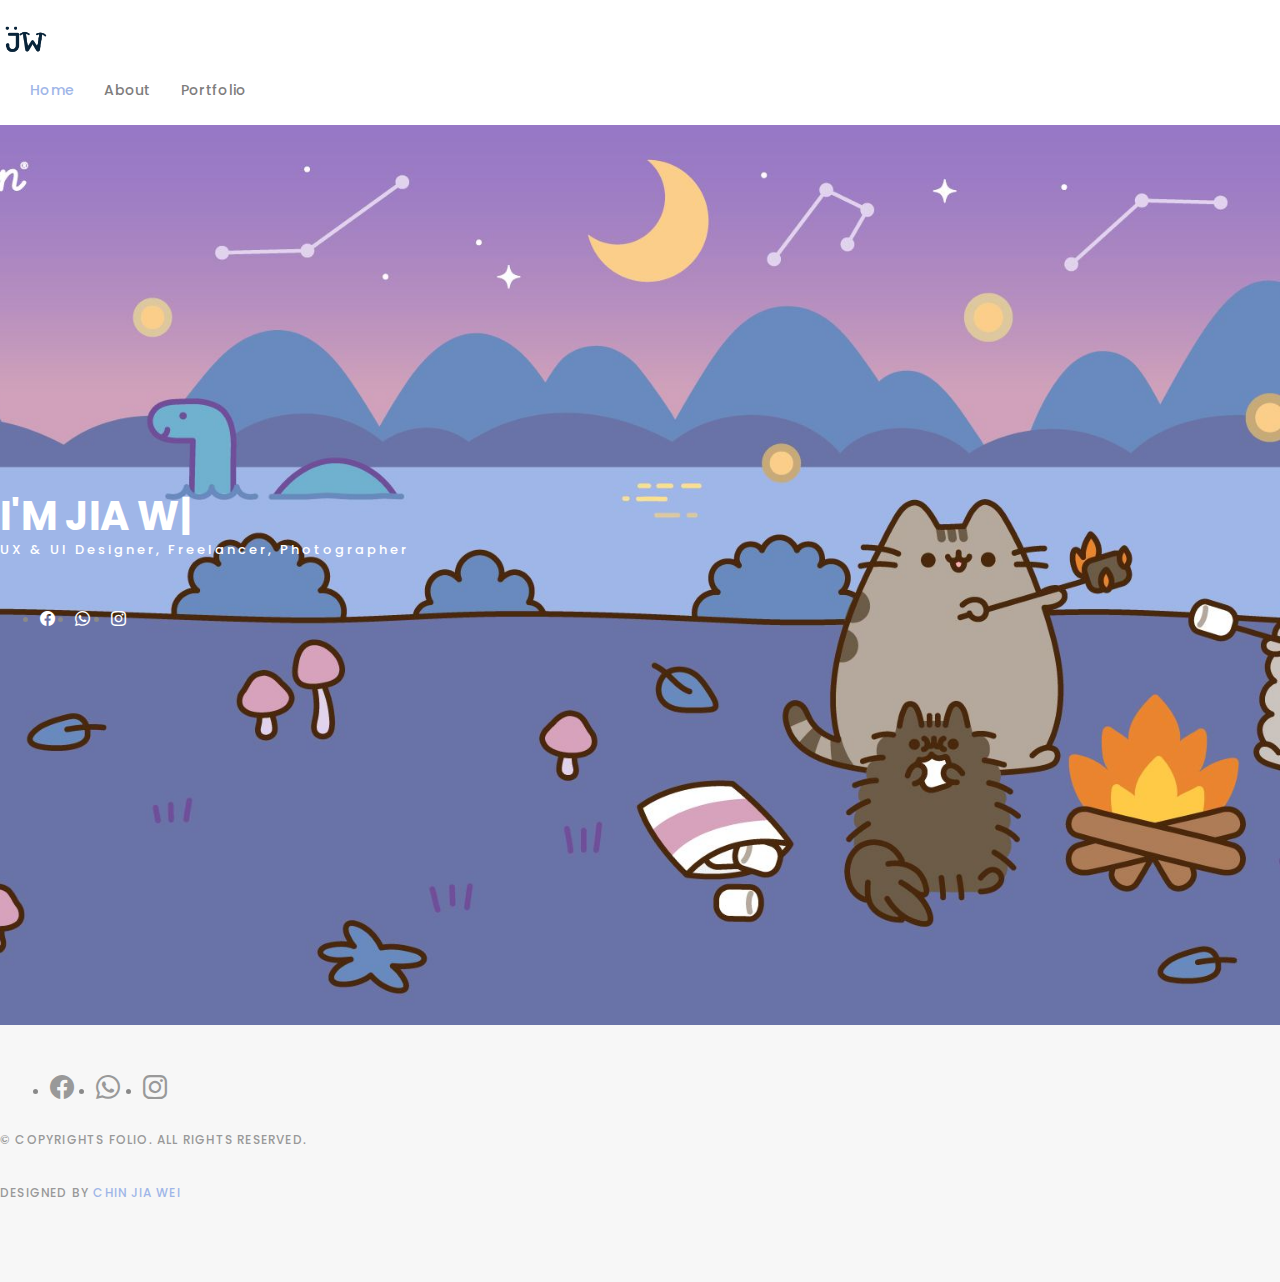
<file: Folio/index.html>
<!DOCTYPE html>
<html lang="en">

<head>
  <meta charset="utf-8">
  <meta content="width=device-width, initial-scale=1.0" name="viewport">

  <title>web_app_exercise2_mywebsite</title>
  <meta content="" name="description">
  <meta content="" name="keywords">

  <!-- Favicons -->
  <link href="assets/img/mylogo.png" rel="icon">

  <!-- Google Fonts -->
  <link href="https://fonts.googleapis.com/css?family=Poppins:300,300i,400,400i,500,500i,600,600i,700,700i|Playfair+Display:400,400i,500,500i,600,600i,700,700i,900,900i" rel="stylesheet">

  <!-- Vendor CSS Files -->
  <link href="https://cdn.jsdelivr.net/npm/bootstrap@5.1.3/dist/css/bootstrap.min.css" rel="stylesheet" integrity="sha384-1BmE4kWBq78iYhFldvKuhfTAU6auU8tT94WrHftjDbrCEXSU1oBoqyl2QvZ6jIW3" crossorigin="anonymous">
  <link href="assets/vendor/bootstrap-icons/bootstrap-icons.css" rel="stylesheet">
  <link href="assets/vendor/boxicons/css/boxicons.min.css" rel="stylesheet">
  <link href="assets/vendor/glightbox/css/glightbox.min.css" rel="stylesheet">
  <link href="assets/vendor/swiper/swiper-bundle.min.css" rel="stylesheet">

  <!--** Template Main CSS File -->
  <link href="assets/css/style.css" rel="stylesheet">

</head>

<body>

  <!-- **======= Header ======= -->
  <header id="header" class="fixed-top ">
    <div class="container d-flex align-items-center justify-content-between">

      <a href="index.html" class="logo"><img src="assets/img/mylogo.png" alt="" class="img-fluid"></a>
      <!-- Uncomment below if you prefer to use an text logo -->
      <!-- <h1 class="logo"><a href="index.html">Folio</a></h1> -->

      <nav id="navbar" class="navbar">
        <ul>
          <li><a class="nav-link scrollto active" href="index.html">Home</a></li>
          <li><a class="nav-link scrollto" href="about.html">About</a></li>
          <li><a class="nav-link  scrollto" href="portfolio.html">Portfolio</a></li>
        </ul>
        <i class="bi bi-list mobile-nav-toggle"></i>
      </nav><!-- .navbar -->

    </div>
  </header><!-- End Header -->

  <!-- ======= Hero Section ======= -->
  <div id="hero" class="home">

    <div class="container">
      <div class="hero-content">
        <div class="hero-background">
          <h1>I'm <span class="typed" data-typed-items="Jia Wei, UX & UI Designer, Freelancer, Photographer"></span></h1>
          <p>UX & UI Designer, Freelancer, Photographer</p>
        </div>

        <ul class="list-unstyled list-social">
          <li><a href="https://www.facebook.com/jiawei.chin.39"><i class="bi bi-facebook"></i></a></li>
          <li><a href="https://wa.link/0vpwk9"><i class="bi bi-whatsapp"></i></a></li>
          <li><a href="https://www.instagram.com/jiaweiiiii_0321/"><i class="bi bi-instagram"></i></a></li>
        </ul>
      </div>
    </div>
  </div><!-- End Hero -->

  <!-- ======= Footer ======= -->
  <div id="footer" class="text-center">
    <div class="container">
      <div class="socials-media text-center">

        <ul class="list-unstyled">
          <li><a href="https://www.facebook.com/jiawei.chin.39"><i class="bi bi-facebook"></i></a></li>
          <li><a href="https://wa.link/0vpwk9"><i class="bi bi-whatsapp"></i></a></li>
          <li><a href="https://www.instagram.com/jiaweiiiii_0321/"><i class="bi bi-instagram"></i></a></li>
        </ul>

      </div>

      <p>&copy; Copyrights Folio. All rights reserved.</p>

      <div class="credits">
        <p> Designed by <span style="color:#9fb6e8">Chin Jia Wei</span></p>
      </div>

    </div>
  </div><!-- End Footer -->

  <a href="#" class="back-to-top d-flex align-items-center justify-content-center"><i class="bi bi-arrow-up-short"></i></a>

  <!-- Vendor JS Files -->
  <script src="assets/vendor/bootstrap/js/bootstrap.bundle.min.js"></script>
  <script src="assets/vendor/glightbox/js/glightbox.min.js"></script>
  <script src="assets/vendor/isotope-layout/isotope.pkgd.min.js"></script>
  <script src="assets/vendor/swiper/swiper-bundle.min.js"></script>
  <script src="assets/vendor/typed.js/typed.min.js"></script>
  <script src="assets/vendor/php-email-form/validate.js"></script>

  <!-- Template Main JS File -->
  <script src="assets/js/main.js"></script>

</body>

</html>
</file>
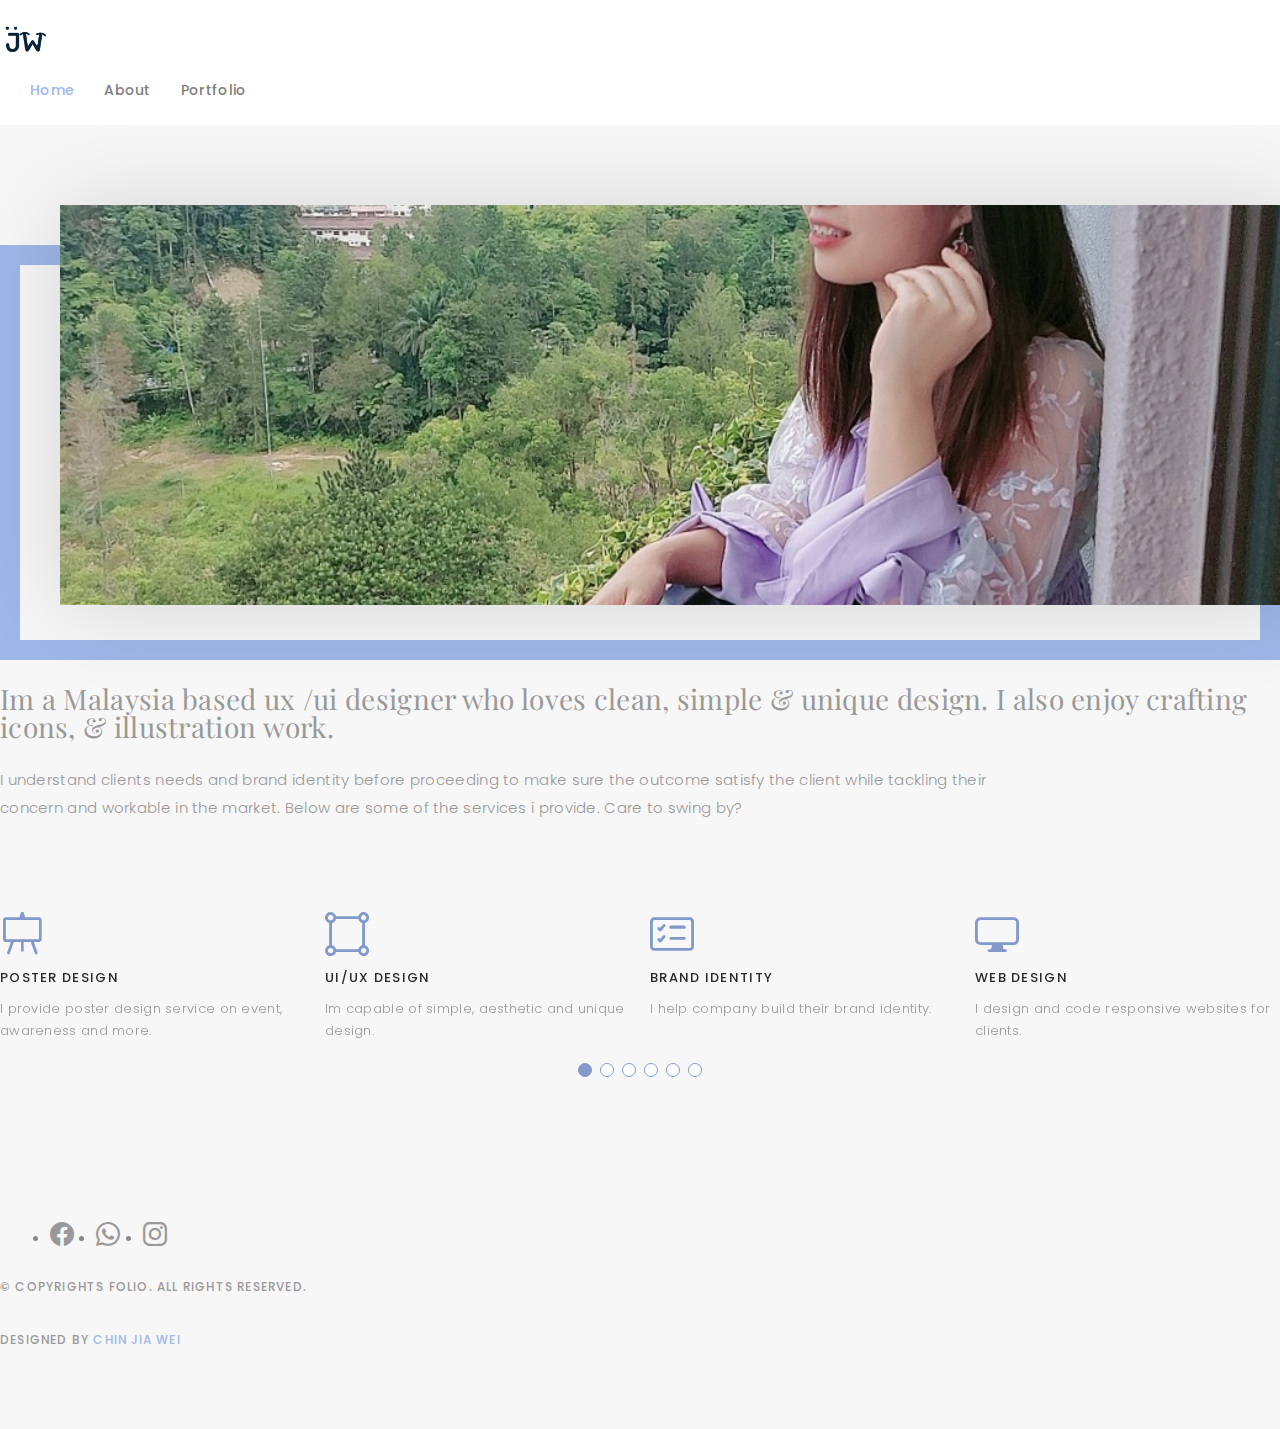
<file: Folio/about.html>
<!DOCTYPE html>
<html lang="en">

<head>
  <meta charset="utf-8">
  <meta content="width=device-width, initial-scale=1.0" name="viewport">

  <title>web_app_exercise2_mywebsite</title>
  <meta content="" name="description">
  <meta content="" name="keywords">

  <!-- Favicons -->
  <link href="assets/img/mylogo.png" rel="icon">

  <!-- Google Fonts -->
  <link href="https://fonts.googleapis.com/css?family=Poppins:300,300i,400,400i,500,500i,600,600i,700,700i|Playfair+Display:400,400i,500,500i,600,600i,700,700i,900,900i" rel="stylesheet">

  <!-- Vendor CSS Files -->
  <link href="https://cdn.jsdelivr.net/npm/bootstrap@5.1.3/dist/css/bootstrap.min.css" rel="stylesheet" integrity="sha384-1BmE4kWBq78iYhFldvKuhfTAU6auU8tT94WrHftjDbrCEXSU1oBoqyl2QvZ6jIW3" crossorigin="anonymous">
  <link href="assets/vendor/bootstrap-icons/bootstrap-icons.css" rel="stylesheet">
  <link href="assets/vendor/boxicons/css/boxicons.min.css" rel="stylesheet">
  <link href="assets/vendor/glightbox/css/glightbox.min.css" rel="stylesheet">
  <link href="assets/vendor/swiper/swiper-bundle.min.css" rel="stylesheet">

  <!--** Template Main CSS File -->
  <link href="assets/css/style.css" rel="stylesheet">

</head>

<body>

  <!-- **======= Header ======= -->
  <header id="header" class="fixed-top ">
    <div class="container d-flex align-items-center justify-content-between">

      <a href="index.html" class="logo"><img src="assets/img/mylogo.png" alt="" class="img-fluid"></a>
      <!-- Uncomment below if you prefer to use an text logo -->
      <!-- <h1 class="logo"><a href="index.html">Folio</a></h1> -->

      <nav id="navbar" class="navbar">
        <ul>
          <li><a class="nav-link scrollto active" href="index.html">Home</a></li>
          <li><a class="nav-link scrollto" href="about.html">About</a></li>
          <li><a class="nav-link  scrollto" href="portfolio.html">Portfolio</a></li>
        </ul>
        <i class="bi bi-list mobile-nav-toggle"></i>
      </nav><!-- .navbar -->

    </div>
  </header><!-- End Header -->

  <main id="main">

    <!-- ======= About Section ======= -->
    <div id="about" class="paddsection">
      <div class="container">
        <div class="row justify-content-between">

          <div class="col-lg-4 ">
            <div class="div-img-bg">
              <div class="about-img">
                <img src="assets/img/aboutme.jpg" class="img-responsive" alt="me">
              </div>
            </div>
          </div>

          <div class="col-lg-7">
            <div class="about-descr">

              <p class="p-heading">Im a Malaysia based ux /ui designer who loves clean, simple & unique design. I also enjoy crafting icons, & illustration work. </p>
              <p class="separator">I understand clients needs and brand identity before proceeding to make sure the outcome satisfy the client while tackling their concern and workable in the market. Below are some of the services i provide. Care to swing by?</p>

            </div>

          </div>
        </div>
      </div>
    </div><!-- End About Section -->
    
    <!-- ======= Services Section ======= -->
    <div id="services">
        <div class="container">
  
          <div class="services-slider swiper" data-aos="fade-up" data-aos-delay="100">
            <div class="swiper-wrapper">
  
              <div class="swiper-slide">
                <div class="services-block">
                  <i class="bi bi-easel"></i>
                  <span>POSTER DESIGN</span>
                  <p class="separator">I provide poster design service on event, awareness and more.</p>
                </div>
              </div><!-- End testimonial item -->
  
              <div class="swiper-slide">
                <div class="services-block">
                  <i class="bi-bounding-box-circles"></i>
                  <span>UI/UX DESIGN</span>
                  <p class="separator">Im capable of simple, aesthetic and unique design.</p>
                </div>
              </div><!-- End testimonial item -->
  
              <div class="swiper-slide">
                <div class="services-block">
                  <i class="bi bi-card-checklist"></i>
                  <span>BRAND IDENTITY</span>
                  <p class="separator">I help company build their brand identity.</p>
                </div>
              </div><!-- End testimonial item -->
  
              <div class="swiper-slide">
                <div class="services-block">
                  <i class="bi-display"></i>
                  <span>WEB DESIGN</span>
                  <p class="separator">I design and code responsive websites for clients. </p>
                </div>
              </div><!-- End testimonial item -->
  
              <div class="swiper-slide">
                <div class="services-block">
                  <i class="bi-grid"></i>
                  <span>MOBILE APPS</span>
                  <p class="separator">I provide app design with functions that help company solve their issue. </p>
                </div>
              </div><!-- End testimonial item -->
  
              <div class="swiper-slide">
                <div class="services-block">
                  <i class="bi-camera"></i>
                  <span>PHOTOGRAPHY</span>
                  <p class="separator">I photograph photos and capable of using editing software.</p>
                </div>
              </div><!-- End testimonial item -->
  
            </div>
            <div class="swiper-pagination"></div>
          </div>
  
        </div>
  
      </div><!-- End Services Section -->
      
  </main><!-- End #main -->

  <!-- ======= Footer ======= -->
  <div id="footer" class="text-center">
    <div class="container">
      <div class="socials-media text-center">

        <ul class="list-unstyled">
          <li><a href="https://www.facebook.com/jiawei.chin.39"><i class="bi bi-facebook"></i></a></li>
          <li><a href="https://wa.link/0vpwk9"><i class="bi bi-whatsapp"></i></a></li>
          <li><a href="https://www.instagram.com/jiaweiiiii_0321/"><i class="bi bi-instagram"></i></a></li>
        </ul>

      </div>

      <p>&copy; Copyrights Folio. All rights reserved.</p>

      <div class="credits">
        <p> Designed by <span style="color:#9fb6e8">Chin Jia Wei</span></p>
      </div>

    </div>
  </div><!-- End Footer -->

  <a href="#" class="back-to-top d-flex align-items-center justify-content-center"><i class="bi bi-arrow-up-short"></i></a>

  <!-- Vendor JS Files -->
  <script src="assets/vendor/bootstrap/js/bootstrap.bundle.min.js"></script>
  <script src="assets/vendor/glightbox/js/glightbox.min.js"></script>
  <script src="assets/vendor/isotope-layout/isotope.pkgd.min.js"></script>
  <script src="assets/vendor/swiper/swiper-bundle.min.js"></script>
  <script src="assets/vendor/typed.js/typed.min.js"></script>
  <script src="assets/vendor/php-email-form/validate.js"></script>

  <!-- Template Main JS File -->
  <script src="assets/js/main.js"></script>

</body>

</html>
</file>
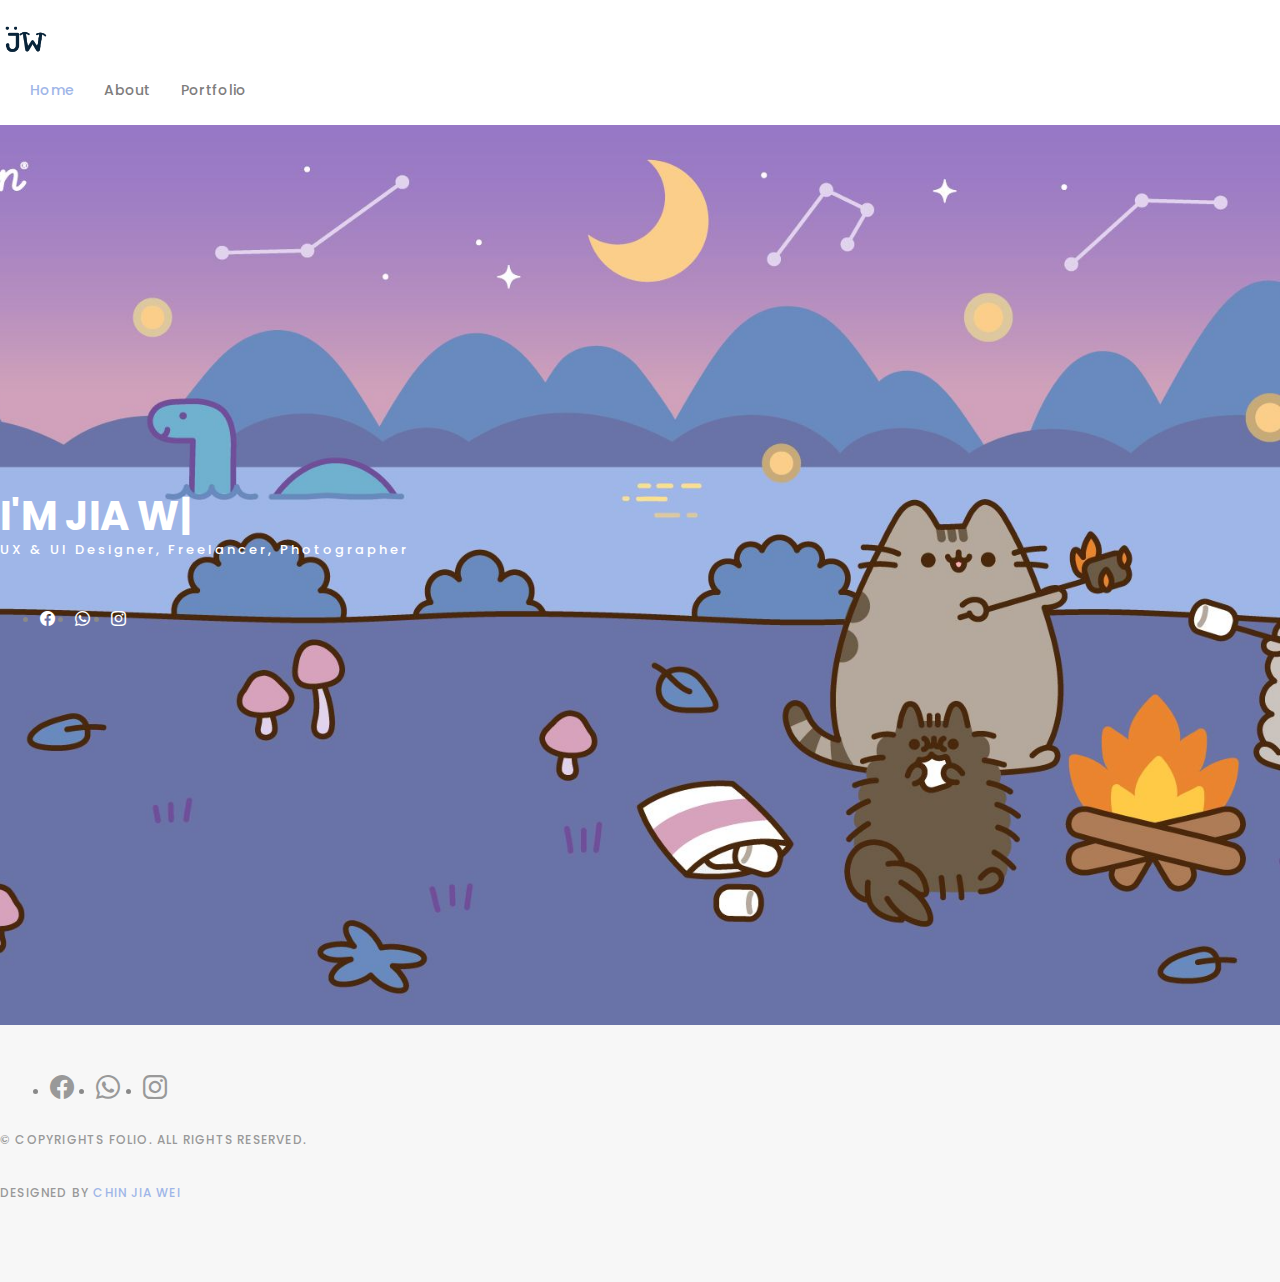
<file: Folio/homepage.html>
<!DOCTYPE html>
<html lang="en">

<head>
  <meta charset="utf-8">
  <meta content="width=device-width, initial-scale=1.0" name="viewport">

  <title>Folio Bootstrap Template - Index</title>
  <meta content="" name="description">
  <meta content="" name="keywords">

  <!-- Favicons -->
  <link href="assets/img/mylogo.png" rel="icon">

  <!-- Google Fonts -->
  <link href="https://fonts.googleapis.com/css?family=Poppins:300,300i,400,400i,500,500i,600,600i,700,700i|Playfair+Display:400,400i,500,500i,600,600i,700,700i,900,900i" rel="stylesheet">

  <!-- Vendor CSS Files -->
  <link href="https://cdn.jsdelivr.net/npm/bootstrap@5.1.3/dist/css/bootstrap.min.css" rel="stylesheet" integrity="sha384-1BmE4kWBq78iYhFldvKuhfTAU6auU8tT94WrHftjDbrCEXSU1oBoqyl2QvZ6jIW3" crossorigin="anonymous">
  <link href="assets/vendor/bootstrap-icons/bootstrap-icons.css" rel="stylesheet">
  <link href="assets/vendor/boxicons/css/boxicons.min.css" rel="stylesheet">
  <link href="assets/vendor/glightbox/css/glightbox.min.css" rel="stylesheet">
  <link href="assets/vendor/swiper/swiper-bundle.min.css" rel="stylesheet">

  <!--** Template Main CSS File -->
  <link href="assets/css/style.css" rel="stylesheet">

</head>

<body>

  <!-- **======= Header ======= -->
  <header id="header" class="fixed-top ">
    <div class="container d-flex align-items-center justify-content-between">

      <a href="index.html" class="logo"><img src="assets/img/mylogo.png" alt="" class="img-fluid"></a>
      <!-- Uncomment below if you prefer to use an text logo -->
      <!-- <h1 class="logo"><a href="index.html">Folio</a></h1> -->

      <nav id="navbar" class="navbar">
        <ul>
          <li><a class="nav-link scrollto active" href="homepage.html">Home</a></li>
          <li><a class="nav-link scrollto" href="about.html">About</a></li>
          <li><a class="nav-link  scrollto" href="portfolio.html">Portfolio</a></li>
        </ul>
        <i class="bi bi-list mobile-nav-toggle"></i>
      </nav><!-- .navbar -->

    </div>
  </header><!-- End Header -->

  <!-- ======= Hero Section ======= -->
  <div id="hero" class="home">

    <div class="container">
      <div class="hero-content">
        <div class="hero-background">
          <h1>I'm <span class="typed" data-typed-items="Jia Wei, UX & UI Designer, Freelancer, Photographer"></span></h1>
          <p>UX & UI Designer, Freelancer, Photographer</p>
        </div>

        <ul class="list-unstyled list-social">
          <li><a href="#"><i class="bi bi-facebook"></i></a></li>
          <li><a href="#"><i class="bi bi-whatsapp"></i></a></li>
          <li><a href="#"><i class="bi bi-instagram"></i></a></li>
        </ul>
      </div>
    </div>
  </div><!-- End Hero -->

  <!-- ======= Footer ======= -->
  <div id="footer" class="text-center">
    <div class="container">
      <div class="socials-media text-center">

        <ul class="list-unstyled">
          <li><a href="#"><i class="bi bi-facebook"></i></a></li>
          <li><a href="#"><i class="bi bi-whatsapp"></i></a></li>
          <li><a href="#"><i class="bi bi-instagram"></i></a></li>
        </ul>

      </div>

      <p>&copy; Copyrights Folio. All rights reserved.</p>

      <div class="credits">
        <p> Designed by <span style="color:#9fb6e8">Chin Jia Wei</span></p>
      </div>

    </div>
  </div><!-- End Footer -->

  <a href="#" class="back-to-top d-flex align-items-center justify-content-center"><i class="bi bi-arrow-up-short"></i></a>

  <!-- Vendor JS Files -->
  <script src="assets/vendor/bootstrap/js/bootstrap.bundle.min.js"></script>
  <script src="assets/vendor/glightbox/js/glightbox.min.js"></script>
  <script src="assets/vendor/isotope-layout/isotope.pkgd.min.js"></script>
  <script src="assets/vendor/swiper/swiper-bundle.min.js"></script>
  <script src="assets/vendor/typed.js/typed.min.js"></script>
  <script src="assets/vendor/php-email-form/validate.js"></script>

  <!-- Template Main JS File -->
  <script src="assets/js/main.js"></script>

</body>

</html>
</file>
<file: Folio/assets/css/style.css>
/**
* Template Name: Folio - v4.7.0
* Template URL: https://bootstrapmade.com/folio-bootstrap-portfolio-template/
* Author: BootstrapMade.com
* License: https://bootstrapmade.com/license/
*/

/*--------------------------------------------------------------
# General
--------------------------------------------------------------*/
body {
  background: #ffffff;
  color: #898989;
  font-family: "Poppins", helvetica;
  font-size: 15px;
  font-weight: 300;
  line-height: 20px;
  letter-spacing: 0.02em;
  overflow-x: hidden;
  margin: 0 auto;
  padding: 0;
  box-sizing: border-box;
}

h1, h2, h3, h4, h5, h6 {
  margin: 0;
}

h2 {
  color: #292929;
  font-weight: 600;
}

h4 {
  color: #292929;
  font-size: 14px;
  font-weight: 600;
}

a {
  color: #292929;
  text-decoration: none !important;
  transition: all 0.5s ease-in-out 0s;
}

a:hover {
  transition: all 0.5s ease-in-out 0s;
}

p {
  margin: 25px 0;
  padding: 0;
  font-size: 15px;
  color: #999999;
  line-height: 28px;
}

::-moz-selection {
  background: #b8a07e;
  color: #fff;
}

::selection {
  background: #b8a07e;
  color: #fff;
}

.btn {
  background: #333;
  border: medium none;
  border-radius: 0;
  color: #fff;
  font-size: 12px;
  height: 50px;
  line-height: 50px;
  padding: 0 30px;
  text-transform: uppercase;
}

.btn:hover, .btn:focus {
  color: #fff;
}

.padDiv {
  padding: 30px 20px;
}

.section-title {
  margin-bottom: 70px;
}

.section-title h2 {
  font-size: 25px;
  letter-spacing: 2px;
  text-transform: uppercase;
}

.form-control {
  background-color: transparent;
  border: 1px solid #999;
  border-radius: 0;
  color: #999999;
  font-size: 12px;
  font-weight: 500;
  height: 50px;
  letter-spacing: 0.1em;
  padding-left: 10px;
  margin: 0 0 25px 0;
  line-height: 14px;
  text-transform: uppercase;
}

.form-control:focus {
  box-shadow: none;
  outline: 0 none;
}

.paddsection {
  padding-top: 90px;
  padding-bottom: 90px;
}

.paddsections {
  padding-top: 90px;
  padding-bottom: 90px !important;
}

.hvr-shutter-in-horizontal::before {
  background: #333;
}

.hvr-shutter-in-horizontal:hover {
  background: #b8a07e;
}

.mb-30 {
  margin-bottom: 30px;
}

.main-content {
  padding-top: 140px;
}

/*--------------------------------------------------------------
# Back to top button
--------------------------------------------------------------*/
.back-to-top {
  position: fixed;
  visibility: hidden;
  opacity: 0;
  right: 15px;
  bottom: 15px;
  z-index: 996;
  background: #9FB6E8;
  width: 40px;
  height: 40px;
  border-radius: 4px;
  transition: all 0.4s;
}
.back-to-top i {
  font-size: 28px;
  color: #fff;
  line-height: 0;
}
.back-to-top:hover {
  background: #8299ca;
  color: #fff;
}
.back-to-top.active {
  visibility: visible;
  opacity: 1;
}

/*--------------------------------------------------------------
# Header
--------------------------------------------------------------*/
#header {
  transition: all 0.5s;
  z-index: 997;
  padding: 15px 0;
  background-color: #fff;
  top: -100%;
  box-shadow: 0px 2px 25px rgba(0, 0, 0, 0.08);
}
#header.header-scrolled, #header.header-inner-pages {
  top: 0;
}
#header .logo {
  font-size: 30px;
  margin: 0;
  padding: 0;
  line-height: 1;
  font-weight: 600;
  letter-spacing: 1px;
  font-family: "Playfair Display", sans-serif;
  font-style: italic;
}
#header .logo a {
  color: #898989;
}
#header .logo img {
  max-height: 50px;
}
@media (max-width: 992px) {
  #header {
    border: 0;
  }
}

/*--------------------------------------------------------------
# Navigation Menu
--------------------------------------------------------------*/
/**
* Desktop Navigation 
*/
.navbar {
  padding: 0;
}
.navbar ul {
  margin: 0;
  padding: 0;
  display: flex;
  list-style: none;
  align-items: center;
}
.navbar li {
  position: relative;
}
.navbar a, .navbar a:focus {
  display: flex;
  align-items: center;
  justify-content: space-between;
  padding: 10px 0 10px 30px;
  font-family: "Poppins", sans-serif;
  font-size: 14px;
  font-weight: 500;
  color: #7e7d7d;
  white-space: nowrap;
  transition: 0.3s;
}
.navbar a i, .navbar a:focus i {
  font-size: 12px;
  line-height: 0;
  margin-left: 5px;
}
.navbar a:hover, .navbar .active, .navbar .active:focus, .navbar li:hover > a {
  color: #9FB6E8;
}
.navbar .dropdown ul {
  display: block;
  position: absolute;
  left: 30px;
  top: calc(100% + 30px);
  margin: 0;
  padding: 10px 0;
  z-index: 99;
  opacity: 0;
  visibility: hidden;
  background: #fff;
  box-shadow: 0px 0px 30px rgba(127, 137, 161, 0.25);
  transition: 0.3s;
}
.navbar .dropdown ul li {
  min-width: 200px;
}
.navbar .dropdown ul a {
  padding: 10px 20px;
  font-weight: 400;
}
.navbar .dropdown ul a i {
  font-size: 12px;
}
.navbar .dropdown ul a:hover, .navbar .dropdown ul .active:hover, .navbar .dropdown ul li:hover > a {
  color: #b8a07e;
}
.navbar .dropdown:hover > ul {
  opacity: 1;
  top: 100%;
  visibility: visible;
}
.navbar .dropdown .dropdown ul {
  top: 0;
  left: calc(100% - 30px);
  visibility: hidden;
}
.navbar .dropdown .dropdown:hover > ul {
  opacity: 1;
  top: 0;
  left: 100%;
  visibility: visible;
}
@media (max-width: 1366px) {
  .navbar .dropdown .dropdown ul {
    left: -90%;
  }
  .navbar .dropdown .dropdown:hover > ul {
    left: -100%;
  }
}

/**
* Mobile Navigation 
*/
.mobile-nav-toggle {
  color: #4b4a4a;
  font-size: 28px;
  cursor: pointer;
  display: none;
  line-height: 0;
  transition: 0.5s;
}
.mobile-nav-toggle.bi-x {
  color: #fff;
}

@media (max-width: 991px) {
  .mobile-nav-toggle {
    display: block;
  }

  .navbar ul {
    display: none;
  }
}
.navbar-mobile {
  position: fixed;
  overflow: hidden;
  top: 0;
  right: 0;
  left: 0;
  bottom: 0;
  background: rgba(49, 49, 49, 0.9);
  transition: 0.3s;
}
.navbar-mobile .mobile-nav-toggle {
  position: absolute;
  top: 15px;
  right: 15px;
}
.navbar-mobile ul {
  display: block;
  position: absolute;
  top: 55px;
  right: 15px;
  bottom: 15px;
  left: 15px;
  padding: 10px 0;
  border-radius: 10px;
  background-color: #fff;
  overflow-y: auto;
  transition: 0.3s;
}
.navbar-mobile a, .navbar-mobile a:focus {
  padding: 10px 20px;
  font-size: 15px;
  color: #4b4a4a;
}
.navbar-mobile a:hover, .navbar-mobile .active, .navbar-mobile li:hover > a {
  color: #b8a07e;
}
.navbar-mobile .getstarted, .navbar-mobile .getstarted:focus {
  margin: 15px;
}
.navbar-mobile .dropdown ul {
  position: static;
  display: none;
  margin: 10px 20px;
  padding: 10px 0;
  z-index: 99;
  opacity: 1;
  visibility: visible;
  background: #fff;
  box-shadow: 0px 0px 30px rgba(127, 137, 161, 0.25);
}
.navbar-mobile .dropdown ul li {
  min-width: 200px;
}
.navbar-mobile .dropdown ul a {
  padding: 10px 20px;
}
.navbar-mobile .dropdown ul a i {
  font-size: 12px;
}
.navbar-mobile .dropdown ul a:hover, .navbar-mobile .dropdown ul .active:hover, .navbar-mobile .dropdown ul li:hover > a {
  color: #b8a07e;
}
.navbar-mobile .dropdown > .dropdown-active {
  display: block;
}

/*--------------------------------------------------------------
# Hero
--------------------------------------------------------------*/
#hero {
  background: url("../img/homepage_background.jpg") repeat scroll center center/cover;
  height: 100vh;
  width: 100%;
}

#hero .hero-content {
  height: 100vh;
  text-align: left;
  width: 100%;
  display: flex;
  justify-content: center;
  flex-direction: column;
}

.hero-content h1 {
  font-size: 40px;
  font-weight: 700;
  margin-bottom: 10px;
  text-transform: uppercase;
  color: #fff;
}

.hero-content p {
  font-size: 13px;
  letter-spacing: 3px;
  margin-top: 0;
  margin-bottom: 30px;
  text-transform: capitalize;
  color: #fff;
  font-weight: 500;
}

.hero-content .list-social li {
  float: left;
  margin-right: 20px;
}

.hero-content .list-social li i {
  color: #fff;
  font-size: 15px;
}

/*--------------------------------------------------------------
# Breadcrumbs
--------------------------------------------------------------*/
.breadcrumbs {
  padding: 120px 0 0 0;
  background-color: white;
  min-height: 40px;
}
@media (max-width: 992px) {
  .breadcrumbs {
    padding-top: 100px;
  }
}
.breadcrumbs h2 {
  font-size: 24px;
  font-weight: 300;
  margin: 0;
}
@media (max-width: 992px) {
  .breadcrumbs h2 {
    margin: 0 0 10px 0;
  }
}
.breadcrumbs ol {
  display: flex;
  flex-wrap: wrap;
  list-style: none;
  padding: 0;
  margin: 0;
  font-size: 14px;
}
.breadcrumbs ol li + li {
  padding-left: 10px;
}
.breadcrumbs ol li + li::before {
  display: inline-block;
  padding-right: 10px;
  color: #6c757d;
  content: "/";
}
@media (max-width: 768px) {
  .breadcrumbs .d-flex {
    display: block !important;
  }
  .breadcrumbs ol {
    display: block;
  }
  .breadcrumbs ol li {
    display: inline-block;
  }
}

/*-----------------------------------------------------------------------------------*/
/*  About
/*-----------------------------------------------------------------------------------*/
#about {
  width: 100%;
  height: auto;
  background: #f7f7f7;
  padding-top: 120px;
}

#about .div-img-bg {
  padding-bottom: 30px;
  border: 20px solid #9FB6E8;
}

#about .div-img-bg .about-img img {
  width: 100%;
  box-shadow: 0px 0px 85px 0px rgba(0, 0, 0, 0.14);
  margin-top: -60px;
  margin-left: 40px;
  height: 400px;
  -o-object-fit: cover;
  object-fit: cover;
}

#about .about-descr .p-heading {
  font-family: "Playfair Display", serif;
  font-size: 28px;
  text-align: left;
}

#about .about-descr .separator {
  max-width: 80%;
  margin-bottom: 0;
  text-align: left;
}

/*--------------------------------------------------------------
# Services
--------------------------------------------------------------*/
#services {
  background: #f7f7f7;
  position: relative;
  padding-bottom: 80px;
}

.services-block span {
  margin: 10px 0;
  position: relative;
  font-size: 13px;
  color: #292929;
  letter-spacing: 0.1em;
  font-weight: 500;
  text-transform: uppercase;
  display: block;
}

.services-block .separator {
  margin: 0;
  font-size: 13px;
  line-height: 22px;
}

.services-block i {
  font-size: 44px;
  color: #8299ca;
  line-height: 44px;
}

.services-slider .swiper-pagination {
  margin-top: 30px;
  position: relative;
}
.services-slider .swiper-pagination .swiper-pagination-bullet {
  width: 12px;
  height: 12px;
  background-color: #fff;
  opacity: 1;
  border: 1px solid #8299ca;
}
.services-slider .swiper-pagination .swiper-pagination-bullet-active {
  background-color: #8299ca;
}

/*--------------------------------------------------------------
# Portfolio
--------------------------------------------------------------*/
#portfolio {
  position: relative;
  padding-bottom: 50px;
}
#portfolio #portfolio-flters {
  padding: 0;
  margin: 0 auto 35px auto;
  list-style: none;
  text-align: center;
  border-radius: 50px;
  padding: 2px 15px;
}
#portfolio #portfolio-flters li {
  cursor: pointer;
  display: inline-block;
  padding: 10px 15px 8px 15px;
  font-size: 14px;
  font-weight: 600;
  line-height: 1;
  text-transform: uppercase;
  color: #999999;
  margin-bottom: 5px;
  transition: all 0.3s ease-in-out;
}
#portfolio #portfolio-flters li:hover, #portfolio #portfolio-flters li.filter-active {
  color: #9FB6E8;
}
#portfolio #portfolio-flters li:last-child {
  margin-right: 0;
}
#portfolio .portfolio-item {
  margin-bottom: 30px;
}
#portfolio .portfolio-item .portfolio-info {
  opacity: 0;
  position: absolute;
  left: 30px;
  right: 30px;
  bottom: 0;
  z-index: 3;
  transition: all ease-in-out 0.3s;
  background: rgba(255, 255, 255, 0.9);
  padding: 15px;
}
#portfolio .portfolio-item .portfolio-info h4 {
  font-size: 18px;
  color: #666;
  font-weight: 600;
  margin-bottom: 10px;
}
#portfolio .portfolio-item .portfolio-info p {
  color: #999;
  font-size: 14px;
  margin: 0;
  padding: 0;
}
#portfolio .portfolio-item .portfolio-info .preview-link, #portfolio .portfolio-item .portfolio-info .details-link {
  position: absolute;
  right: 40px;
  font-size: 24px;
  top: calc(50% - 18px);
  color: #9FB6E8;
}
#portfolio .portfolio-item .portfolio-info .preview-link:hover, #portfolio .portfolio-item .portfolio-info .details-link:hover {
  color: #7086b6;
}
#portfolio .portfolio-item .portfolio-info .details-link {
  right: 10px;
}
#portfolio .portfolio-item:hover .portfolio-info {
  opacity: 1;
  bottom: 20px;
}

/*--------------------------------------------------------------
# Portfolio Details
--------------------------------------------------------------*/
.portfolio-details {
  padding-top: 40px;
}
.portfolio-details .portfolio-details-slider img {
  width: 100%;
}
.portfolio-details .portfolio-details-slider .swiper-pagination {
  margin-top: 20px;
  position: relative;
}
.portfolio-details .portfolio-details-slider .swiper-pagination .swiper-pagination-bullet {
  width: 12px;
  height: 12px;
  background-color: #fff;
  opacity: 1;
  border: 1px solid #b8a07e;
}
.portfolio-details .portfolio-details-slider .swiper-pagination .swiper-pagination-bullet-active {
  background-color: #b8a07e;
}
.portfolio-details .portfolio-info {
  padding: 30px;
  box-shadow: 0px 0 30px rgba(75, 74, 74, 0.08);
}
.portfolio-details .portfolio-info h3 {
  font-size: 22px;
  font-weight: 700;
  margin-bottom: 20px;
  padding-bottom: 20px;
  border-bottom: 1px solid #eee;
}
.portfolio-details .portfolio-info ul {
  list-style: none;
  padding: 0;
  font-size: 15px;
}
.portfolio-details .portfolio-info ul li + li {
  margin-top: 10px;
}
.portfolio-details .portfolio-description {
  padding-top: 30px;
}
.portfolio-details .portfolio-description h2 {
  font-size: 26px;
  font-weight: 700;
  margin-bottom: 20px;
}
.portfolio-details .portfolio-description p {
  padding: 0;
}

/*--------------------------------------------------------------
# Journal
--------------------------------------------------------------*/
#journal, #journal-blog {
  height: auto;
  width: 100%;
  background: #f7f7f7;
  padding-bottom: 60px;
  position: relative;
}

#journal-blog {
  background: #fff;
  padding-bottom: 30px;
}

#journal .journal-block {
  display: inline-block;
  height: auto;
  width: 100%;
}

#journal .journal-block .journal-info {
  position: relative;
}

.journal-block .journal-info img {
  max-width: 100%;
}

.journal-block .journal-info .journal-txt {
  padding: 25px 0px;
  position: relative;
}

.journal-block .journal-info .journal-txt h4 a {
  display: block;
  font-size: 19px;
  line-height: 24px;
  margin: 0 0 13px 0;
  font-weight: 500;
  color: #292929;
  transition: all 0.5s ease-in-out 0s;
}

.journal-block .journal-info .journal-txt h4 a:hover {
  color: #b8a07e;
  transition: all 0.5s ease-in-out 0s;
}

.journal-block .journal-info .journal-txt p {
  margin: 0;
  font-size: 14px;
  line-height: 24px;
}

/*--------------------------------------------------------------
# Journal
--------------------------------------------------------------*/
#contact {
  height: auto;
  width: 100%;
}

.contact-details {
  list-style: none;
  margin: 0;
  padding: 0;
}

.contact-details li {
  padding-bottom: 10px;
}

#contact input, #contact textarea {
  width: 100%;
  margin-bottom: 5px;
}

#contact textarea {
  min-height: 160px;
}

.php-email-form .error-message {
  display: none;
  color: #fff;
  background: #ed3c0d;
  text-align: left;
  padding: 15px;
  margin-bottom: 15px;
  font-weight: 600;
}
.php-email-form .error-message br + br {
  margin-top: 25px;
}
.php-email-form .sent-message {
  display: none;
  color: #fff;
  background: #18d26e;
  text-align: center;
  padding: 15px;
  font-weight: 600;
  margin-bottom: 15px;
}
.php-email-form .loading {
  display: none;
  background: #fff;
  text-align: center;
  padding: 15px;
  margin-bottom: 15px;
}
.php-email-form .loading:before {
  content: "";
  display: inline-block;
  border-radius: 50%;
  width: 24px;
  height: 24px;
  margin: 0 10px -6px 0;
  border: 3px solid #18d26e;
  border-top-color: #eee;
  -webkit-animation: animate-loading 1s linear infinite;
  animation: animate-loading 1s linear infinite;
}

@-webkit-keyframes animate-loading {
  0% {
    transform: rotate(0deg);
  }
  100% {
    transform: rotate(360deg);
  }
}

@keyframes animate-loading {
  0% {
    transform: rotate(0deg);
  }
  100% {
    transform: rotate(360deg);
  }
}
/*--------------------------------------------------------------
# Blog
--------------------------------------------------------------*/
/*  Navbar fixd page */
.subpage-nav {
  display: block !important;
}

/*-----------------------------------------------------------------------------------*/
/*  /* Single page */
/*-----------------------------------------------------------------------------------*/
#journal-blog {
  padding-top: 140px;
}

/* main content */
.main-content {
  background: #f7f7f7;
}

.main-content .container-main {
  display: inline-block;
  width: 100%;
}

.main-content .container-main .block-main {
  margin-bottom: 30px;
  overflow: hidden;
}

.container-main .block-main .content-main {
  background: #fff none repeat scroll 0 0;
  display: inline-block;
  width: 100%;
}

.journal-txt h4 a {
  display: block;
  font-size: 19px;
  line-height: 24px;
  margin: 0 0 13px 0;
  font-weight: 500;
  color: #292929;
  transition: all 0.5s ease-in-out 0s;
}

.journal-txt h4 a:hover {
  color: #b8a07e;
  transition: all 0.5s ease-in-out 0s;
}

.post-meta ul li {
  font-size: 12px;
  font-weight: normal;
  margin-left: 8px;
  margin-right: 8px;
  text-transform: capitalize;
  display: inline-block;
  float: none;
}

.content-main .post-meta a {
  color: #a2a2a2;
  margin-left: 5px;
}

/* Commonts */
.comments {
  background: #fff;
}

.entry-comments h6 {
  margin-right: 10px;
  font-size: 13px;
  letter-spacing: 0.1em;
  font-weight: 500;
}

.entry-comments-item {
  margin-top: 40px;
  padding-bottom: 40px;
  border-bottom: 1px solid #f2f2f2;
}

.entry-comments-avatar {
  position: absolute;
  display: block;
  border-radius: 50%;
  width: 60px;
  height: 60px;
}

.entry-comments-body {
  padding-left: 86px;
}

.entry-comments-author {
  margin-right: 10px;
  font-size: 13px;
  color: #292929;
  letter-spacing: 0.1em;
  font-weight: 500;
}

.rep {
  font-size: 13px;
  color: #292929;
  letter-spacing: 0.1em;
  font-weight: 500;
  text-transform: capitalize;
}

.entry-comments span a {
  font-size: 13px;
  color: #999;
}

.entry-comments-reply {
  padding-left: 10%;
}

/* Commonts form */
.cmt {
  background: #fff;
}

blockquote {
  padding: 40px;
  background-color: #f2f2f2;
  margin: 30px 0;
  border: none;
  border-left: 4px solid #b8a07e;
}

/*--------------------------------------------------------------
# Footer
--------------------------------------------------------------*/
#footer {
  background: #f7f7f7;
  padding-top: 50px;
  padding-bottom: 50px;
}

#footer .socials-media {
  width: 100%;
}

#footer .socials-media ul {
  display: inline-block;
  float: none;
  margin: 0 0 20px 0;
}

#footer .socials-media ul li {
  float: left;
  margin-left: 10px;
  margin-right: 10px;
}

#footer .socials-media ul li a {
  font-size: 24px;
  color: #999;
  letter-spacing: 0.1em;
  font-weight: 500;
  background: transparent;
  text-transform: uppercase;
  transition: all 0.5s ease-in-out 0s;
}

#footer .socials-media ul li a:hover {
  color: #b8a07e;
  transition: all 0.5s ease-in-out 0s;
}

#footer p {
  font-size: 12px;
  letter-spacing: 0.1em;
  font-weight: 500;
  margin-top: 0;
  text-transform: uppercase;
}

.credits {
  font-size: 13px;
}

/** Width between 1200x to 0
 *  ~~~~~~~~~~~~~~~~~~~~~~~~~~~~~~~~~~~~
 */
/** Width between 992px to 1199px
 *  ~~~~~~~~~~~~~~~~~~~~~~~~~~~~~~~~~~~~
 */
/** Width between 768px to 991px
 *  ~~~~~~~~~~~~~~~~~~~~~~~~~~~~~~~~~~~~
 */
@media (min-width: 768px) and (max-width: 991px) {
  /* Navbar */
  nav {
    padding: 10px 15px;
  }

  .nav-menu {
    margin-top: 40px;
    display: none;
    float: none;
    width: 100%;
  }

  .nav-menu li {
    float: none;
    width: 100%;
    text-align: center;
    border-top: 1px solid #f7f7f7;
    line-height: 45px;
    margin-left: 0;
    padding-top: 10px;
    padding-bottom: 10px;
  }

  .responsive {
    float: right;
    padding-top: 15px;
    display: block;
  }

  /* About */
  .head-info .header-content .cmaster h1 {
    font-size: 32px;
  }

  #about .div-img-bg {
    padding: 0;
  }

  #about .div-img-bg .about-img img {
    margin-top: 0%;
    margin-left: calc(0% - 0px);
  }

  #about .about-descr .p-heading {
    font-size: 20px;
  }

  #about .about-descr .separator {
    max-width: 100%;
    margin-bottom: 0;
  }

  /* portfolio */
  #portfolio .portfolio-list .nav li {
    float: none;
    margin: 20px;
    display: inline-block;
  }

  /* journal */
  #journal .journal-block .journal-info {
    margin-bottom: 30px;
  }

  /* Contact */
  .contact-contact {
    margin-bottom: 30px;
  }

  /* Footer */
  #footer .socials-media ul li {
    margin-right: 0;
    margin-left: 0;
    float: none;
    display: inline-block;
  }
}
/** Width between 767px to 0
 *  ~~~~~~~~~~~~~~~~~~~~~~~~~~~~~~~~~~~~
 */
@media (max-width: 767px) {
  /* Navbar */
  nav {
    padding: 20px 15px;
  }

  .nav-menu {
    margin-top: 40px;
    display: none;
    float: none;
    width: 100%;
  }

  .nav-menu li {
    float: none;
    width: 100%;
    text-align: center;
    border-top: 1px solid #f7f7f7;
    line-height: 45px;
    margin-left: 0;
    padding-top: 10px;
    padding-bottom: 10px;
  }

  .responsive {
    float: right;
    padding-top: 15px;
    display: block;
  }

  /* About */
  .head-info .header-content h1 {
    font-size: 32px;
  }

  #about .div-img-bg {
    padding: 0;
  }

  #about .div-img-bg .about-img img {
    margin-top: 0%;
    margin-left: calc(0% - 0px);
  }

  #about .about-descr .p-heading {
    font-size: 20px;
  }

  #about .about-descr .separator {
    max-width: 100%;
    margin-bottom: 0;
  }

  /* portfolio */
  #portfolio .portfolio-list .nav li {
    float: none;
    margin: 20px;
    display: inline-block;
  }

  /* journal */
  #journal .journal-block .journal-info {
    margin-bottom: 30px;
  }

  /* Contact */
  .contact-contact {
    margin-bottom: 30px;
  }

  /* Footer */
  #footer .socials-media ul li {
    margin-right: 0;
    margin-left: 0;
    float: none;
    display: inline-block;
  }
}
/** Width between 600px to 0
 *  ~~~~~~~~~~~~~~~~~~~~~~~~~~~~~~~~~~~~
 */
@media (max-width: 600px) {
  /* Navbar */
  nav {
    padding: 20px 15px;
  }

  .nav-menu {
    margin-top: 40px;
    display: none;
    float: none;
    width: 100%;
  }

  .nav-menu li {
    float: none;
    width: 100%;
    text-align: center;
    border-top: 1px solid #f7f7f7;
    line-height: 45px;
    margin-left: 0;
    padding-top: 10px;
    padding-bottom: 10px;
  }

  .responsive {
    float: right;
    padding-top: 15px;
    display: block;
  }

  /* About */
  .head-info .header-content h1 {
    font-size: 32px;
  }

  #about .div-img-bg {
    padding: 0;
  }

  #about .div-img-bg .about-img img {
    margin-top: 0%;
    margin-left: calc(0% - 0px);
  }

  #about .about-descr .p-heading {
    font-size: 20px;
  }

  #about .about-descr .separator {
    max-width: 100%;
    margin-bottom: 0;
  }

  /* portfolio */
  #portfolio .portfolio-list .nav li {
    float: none;
    margin: 10px;
    display: inline-block;
  }

  /* journal */
  #journal .journal-block .journal-info {
    margin-bottom: 30px;
  }

  /* Contact */
  .contact-contact {
    margin-bottom: 30px;
  }

  /* Footer */
  #footer .socials-media ul li {
    margin-right: 0;
    margin-left: 0;
    float: none;
    display: inline-block;
  }
}
/** Width between 480px to 0
 *  ~~~~~~~~~~~~~~~~~~~~~~~~~~~~~~~~~~~~
 */
@media (max-width: 480px) {
  /* Navbar */
  nav {
    padding: 20px 15px;
  }

  .nav-menu {
    margin-top: 40px;
    display: none;
    float: none;
    width: 100%;
  }

  .nav-menu li {
    float: none;
    width: 100%;
    text-align: center;
    border-top: 1px solid #f7f7f7;
    line-height: 45px;
    margin-left: 0;
    padding-top: 10px;
    padding-bottom: 10px;
  }

  .responsive {
    float: right;
    padding-top: 15px;
    display: block;
  }

  /* About */
  .head-info .header-content h1 {
    font-size: 32px;
  }

  #about .div-img-bg {
    padding: 0;
  }

  #about .div-img-bg .about-img img {
    margin-top: 0%;
    margin-left: calc(0% - 0px);
  }

  #about .about-descr .p-heading {
    font-size: 20px;
  }

  #about .about-descr .separator {
    max-width: 100%;
    margin-bottom: 0;
  }

  /* portfolio */
  #portfolio .portfolio-list .nav li {
    float: none;
    margin: 20px;
  }

  /* journal */
  #journal .journal-block .journal-info {
    margin-bottom: 30px;
  }

  /* Contact */
  .contact-contact {
    margin-bottom: 30px;
  }

  /* Footer */
  #footer .socials-media ul li {
    margin-right: 0;
    margin-left: 0;
    float: none;
    display: inline-block;
  }
}
/** Width between 320px to 0
 *  ~~~~~~~~~~~~~~~~~~~~~~~~~~~~~~~~~~~~
 */
@media (max-width: 320px) {
  /* Navbar */
  nav {
    padding: 20px 15px;
  }

  .nav-menu {
    margin-top: 40px;
    display: none;
    float: none;
    width: 100%;
  }

  .nav-menu li {
    float: none;
    width: 100%;
    text-align: center;
    border-top: 1px solid #f7f7f7;
    line-height: 45px;
    margin-left: 0;
    padding-top: 10px;
    padding-bottom: 10px;
  }

  .responsive {
    float: right;
    padding-top: 15px;
    display: block;
  }

  /* About */
  .head-info .header-content h1 {
    font-size: 32px;
  }

  #about .div-img-bg {
    padding: 0;
  }

  #about .div-img-bg .about-img img {
    margin-top: 0%;
    margin-left: calc(0% - 0px);
  }

  #about .about-descr .p-heading {
    font-size: 20px;
  }

  #about .about-descr .separator {
    max-width: 100%;
    margin-bottom: 0;
  }

  /* portfolio */
  #portfolio .portfolio-list .nav li {
    float: none;
    margin: 20px;
  }

  /* journal */
  #journal .journal-block .journal-info {
    margin-bottom: 30px;
  }

  /* Contact */
  .contact-contact {
    margin-bottom: 30px;
  }

  /* Footer */
  #footer .socials-media ul li {
    margin-right: 0;
    margin-left: 0;
    float: none;
    display: inline-block;
  }

  /* Single page */
  .entry-comments-body span {
    display: inline-block;
    margin-right: 0;
  }
}
</file>
